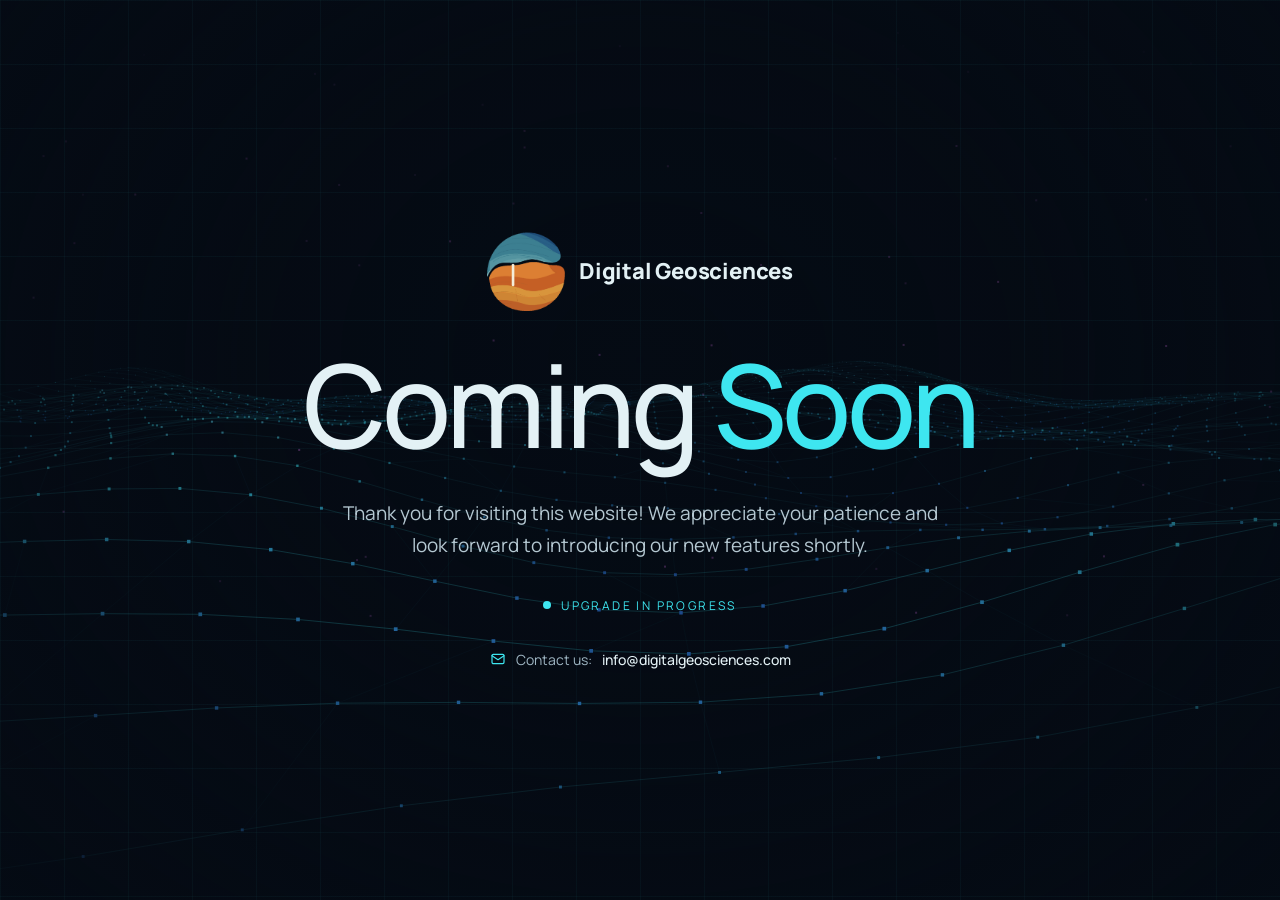
<file: index.html>
<!DOCTYPE html>
<html lang="en">
<head>
  <meta charset="utf-8">
  <meta name="viewport" content="width=device-width, initial-scale=1">
  <title>Digital Geosciences — Coming Soon</title>

  <link rel="preconnect" href="https://fonts.googleapis.com">
  <link rel="preconnect" href="https://fonts.gstatic.com" crossorigin>
  <link href="https://fonts.googleapis.com/css2?family=Manrope:wght@400;500;600&display=swap" rel="stylesheet">

  <style>
    :root {
      --bg: #050b14;
      --text: #e3f1f5;
      --text-muted: #b5c8d2;
      --text-subtle: #9fb6c3;
      --accent: #3ee6f0;
      --accent-hover: #e879f9;
    }

    * { box-sizing: border-box; }

    html, body {
      margin: 0;
      background: var(--bg);
      color: var(--text);
      font-family: 'Manrope', sans-serif;
      -webkit-font-smoothing: antialiased;
    }

    a { color: var(--accent); text-decoration: none; }
    a:hover { color: var(--accent-hover); }
    ::selection { background: var(--accent); color: var(--bg); }

    /* ---------- Background layers ---------- */
    .page {
      position: relative;
      min-height: 100vh;
      min-height: 100dvh;
      overflow: hidden;
    }

    .layer {
      position: fixed;
      inset: 0;
      z-index: 1;
      pointer-events: none;
    }

    #bg-canvas {
      position: fixed;
      inset: 0;
      width: 100%;
      height: 100%;
      z-index: 0;
      display: block;
    }

    .layer--vignette {
      background: radial-gradient(
        ellipse at 50% 40%,
        rgba(5, 11, 20, .55) 0%,
        rgba(5, 11, 20, .35) 45%,
        rgba(5, 11, 20, .9) 100%
      );
    }

    .layer--grid {
      background-image:
        linear-gradient(rgba(62, 230, 240, .035) 1px, transparent 1px),
        linear-gradient(90deg, rgba(62, 230, 240, .035) 1px, transparent 1px);
      background-size: 64px 64px;
    }

    /* ---------- Content ---------- */
    .content {
      position: relative;
      z-index: 2;
      min-height: 100vh;
      min-height: 100dvh;
      display: flex;
      flex-direction: column;
      align-items: center;
      justify-content: center;
      gap: clamp(24px, 4vw, 36px);
      padding: clamp(32px, 6vw, 72px) clamp(20px, 5vw, 56px);
      text-align: center;
      animation: rise .8s ease both;
    }

    .brand {
      display: flex;
      align-items: center;
      gap: 14px;
    }

    /* Logo: no glow / lighting, no cropping. The full GIF is shown as-is. */
    .brand__logo-wrap {
      flex-shrink: 0;
    }

    .brand__logo {
      display: block;
      height: clamp(64px, 8vw, 80px);
      width: auto;
    }

    .brand__name {
      font-weight: 900;
      font-size: clamp(18px, 2.2vw, 22px);
      letter-spacing: -.01em;
    }

    .title {
      margin: 0;
      font-weight: 500;
      font-size: clamp(48px, 9vw, 120px);
      line-height: 1;
      letter-spacing: -.04em;
    }

    .title span { color: var(--accent); }

    .description {
      margin: 0;
      max-width: 620px;
      font-size: clamp(16px, 1.6vw, 19px);
      line-height: 1.65;
      color: var(--text-muted);
      text-wrap: pretty;
    }

    .status {
      display: flex;
      align-items: center;
      gap: 10px;
      font-size: 12px;
      letter-spacing: .2em;
      color: var(--accent);
    }

    .status__dot {
      width: 8px;
      height: 8px;
      border-radius: 50%;
      background: var(--accent);
      animation: blink 1.6s infinite;
    }

    .contact {
      display: flex;
      align-items: center;
      justify-content: center;
      flex-wrap: wrap;
      gap: 10px;
      font-size: 14px;
      color: var(--text-subtle);
    }

    .contact svg { display: block; }

    .contact a {
      color: var(--text);
      font-weight: 500;
    }

    .contact a:hover { color: var(--accent); }

    /* ---------- Animations ---------- */
    @keyframes blink {
      0%, 100% { opacity: 1; }
      50%      { opacity: .2; }
    }

    @keyframes rise {
      from { opacity: 0; transform: translateY(14px); }
      to   { opacity: 1; transform: none; }
    }

    @media (prefers-reduced-motion: reduce) {
      .content, .status__dot { animation: none; }
    }
  </style>
</head>

<body>
  <div class="page">
    <canvas id="bg-canvas" aria-hidden="true"></canvas>
    <div class="layer layer--vignette"></div>
    <div class="layer layer--grid"></div>

    <main class="content">
      <div class="brand">
        <div class="brand__logo-wrap">
          <!-- Save the attached GIF as images/logo.gif next to this file -->
          <img class="brand__logo" src="images/logo.gif" alt="Digital Geosciences">
        </div>
        <div class="brand__name">Digital Geosciences</div>
      </div>

      <h1 class="title">Coming <span>Soon</span></h1>

      <p class="description">
        Thank you for visiting this website! We appreciate your patience and look forward to introducing our
        new features shortly.
      </p>

      <div class="status">
        <span class="status__dot"></span>
        UPGRADE IN PROGRESS
      </div>

      <div class="contact">
        <svg width="16" height="16" viewBox="0 0 24 24" fill="none" stroke="#3ee6f0"
             stroke-width="1.8" stroke-linecap="round" stroke-linejoin="round" aria-hidden="true">
          <rect x="3" y="5" width="18" height="14" rx="2"></rect>
          <path d="M3 7l9 6 9-6"></path>
        </svg>
        <span>Contact us:</span>
        <a href="mailto:info@digitalgeosciences.com">info@digitalgeosciences.com</a>
      </div>
    </main>
  </div>

  <script>
    (() => {
      // ---------- Settings ----------
      const PALETTE = 'Aurora';   // 'Aurora' | 'Canyon' | 'Terrain'
      const SPEED = 1;            // 0 – 3
      const DENSITY = 1;          // 0.5 – 1.8

      const PALETTES = {
        Aurora:  { low: [40, 70, 210], mid: [62, 230, 240],  high: [232, 121, 249] },
        Canyon:  { low: [40, 70, 90],  mid: [120, 190, 200], high: [230, 245, 250] },
        Terrain: { low: [30, 90, 200], mid: [60, 220, 140],  high: [250, 80, 110] },
      };

      // ---------- Setup ----------
      const canvas = document.getElementById('bg-canvas');
      const ctx = canvas.getContext('2d');
      const palette = PALETTES[PALETTE] || PALETTES.Aurora;

      let width = 0;
      let height = 0;

      function resize() {
        const dpr = Math.min(2, window.devicePixelRatio || 1);
        width = window.innerWidth;
        height = window.innerHeight;
        canvas.width = width * dpr;
        canvas.height = height * dpr;
        ctx.setTransform(dpr, 0, 0, dpr, 0, 0);
      }
      resize();
      window.addEventListener('resize', resize);

      // Mouse parallax (smoothed toward target each frame)
      let mouseX = 0, mouseY = 0;
      let targetX = 0, targetY = 0;
      window.addEventListener('mousemove', (e) => {
        targetX = e.clientX / width - 0.5;
        targetY = e.clientY / height - 0.5;
      });

      // Floating particles
      const particles = Array.from({ length: 70 }, () => ({
        x: Math.random(),
        y: Math.random(),
        speed: 0.00004 + Math.random() * 0.00012,
        phase: Math.random() * 6,
      }));

      // ---------- Helpers ----------
      // Deterministic pseudo-random value in [0, 1) for a grid cell
      const hash = (a, b) => {
        const s = Math.sin(a * 127.1 + b * 311.7) * 43758.5453;
        return s - Math.floor(s);
      };

      // Terrain height at (x, z) and time t
      const terrainHeight = (x, z, t) =>
        0.45 * Math.sin(x * 0.5 + t * 0.3) * Math.cos(z * 0.6 - t * 0.25) +
        0.25 * Math.sin(x * 1.1 - z * 0.8 + t * 0.5) +
        0.10 * Math.sin(x * 2.3 + z * 1.7) +
        1.10 * Math.exp(-((x - 2.4) ** 2 + (z - 5.5) ** 2) / 1.6) -
        0.50 * Math.exp(-((x - 2.4) ** 2 + (z - 5.5) ** 2) / 0.25);

      const lerpColor = (a, b, k) => [
        a[0] + (b[0] - a[0]) * k,
        a[1] + (b[1] - a[1]) * k,
        a[2] + (b[2] - a[2]) * k,
      ];

      // ---------- Render loop ----------
      const Z_NEAR = 1.2;
      const Z_FAR = 11;
      const CAMERA_HEIGHT = 1.3;

      let time = 0;
      let lastFrame = performance.now();

      function buildGrid(cols, rows, focal, horizon, scanZ) {
        const grid = [];
        for (let r = 0; r < rows; r++) {
          const z = Z_FAR - Math.pow(r / (rows - 1), 1.2) * (Z_FAR - Z_NEAR);
          const row = [];

          for (let c = 0; c < cols; c++) {
            const x = (c / (cols - 1) - 0.5) * 16 + mouseX * 1.5;
            const y = terrainHeight(x, z + time * 0.4, time);

            // Perspective projection
            const sx = width / 2 + (x - mouseX * 1.5 * 0.2) / z * focal;
            const sy = horizon + (CAMERA_HEIGHT - y) / z * focal * 0.55;

            // Color by height
            const h = Math.max(0, Math.min(1, (y + 0.6) / 1.9));
            const color = h < 0.5
              ? lerpColor(palette.low, palette.mid, h * 2)
              : lerpColor(palette.mid, palette.high, (h - 0.5) * 2);

            const fade = Math.pow(1 - (z - Z_NEAR) / (Z_FAR - Z_NEAR), 0.8);
            const scanBoost = Math.exp(-((z - scanZ) ** 2) * 1.5);

            row.push({ sx, sy, color, fade, scanBoost });
          }
          grid.push(row);
        }
        return grid;
      }

      function drawRows(grid, cols, rows) {
        ctx.lineWidth = 0.6;
        for (let r = 0; r < rows; r++) {
          const row = grid[r];
          ctx.beginPath();
          row.forEach((p, c) => (c ? ctx.lineTo(p.sx, p.sy) : ctx.moveTo(p.sx, p.sy)));

          const { fade, scanBoost } = row[0];
          const alpha = 0.05 + fade * 0.12 + scanBoost * 0.35;
          ctx.strokeStyle = `rgba(${palette.mid.join(',')},${alpha})`;
          ctx.stroke();
        }
      }

      function drawConnectors(grid, cols, rows) {
        ctx.beginPath();
        for (let r = 0; r < rows - 1; r++) {
          for (let c = 0; c < cols - 1; c++) {
            const n = hash(r, c);
            let a, b;

            if (n < 0.14) {            // diagonal ↘
              a = grid[r][c];
              b = grid[r + 1][c + 1];
            } else if (n > 0.9) {      // diagonal ↙
              a = grid[r][c + 1];
              b = grid[r + 1][c];
            } else if (c % 3 === 0) {  // vertical
              a = grid[r][c];
              b = grid[r + 1][c];
            } else {
              continue;
            }
            ctx.moveTo(a.sx, a.sy);
            ctx.lineTo(b.sx, b.sy);
          }
        }
        ctx.strokeStyle = `rgba(${palette.mid.join(',')},0.07)`;
        ctx.stroke();
      }

      function drawPoints(grid, cols, rows) {
        for (let r = 0; r < rows; r++) {
          for (let c = 0; c < cols; c++) {
            const { sx, sy, color, fade, scanBoost } = grid[r][c];
            const alpha = Math.min(1, 0.15 + fade * 0.6 + scanBoost * 0.4);
            const size = 0.8 + fade * 1.6 + scanBoost * 1.4;
            ctx.fillStyle = `rgba(${color[0] | 0},${color[1] | 0},${color[2] | 0},${alpha})`;
            ctx.fillRect(sx - size / 2, sy - size / 2, size, size);
          }
        }
      }

      function drawParticles(dt) {
        for (const p of particles) {
          p.y -= p.speed * dt * SPEED;
          if (p.y < 0) {
            p.y = 1;
            p.x = Math.random();
          }
          const twinkle = 0.25 + 0.5 * Math.abs(Math.sin(time * 2 + p.phase));
          const edgeFade = p.y < 0.6 ? p.y / 0.6 : 1;
          ctx.fillStyle = `rgba(${palette.high.join(',')},${twinkle * edgeFade * 0.6})`;
          ctx.fillRect(p.x * width, p.y * height * 0.7, 2, 2);
        }
      }

      function frame(now) {
        const dt = Math.min(50, now - lastFrame);
        lastFrame = now;
        time += dt * 0.001 * SPEED;

        mouseX += (targetX - mouseX) * 0.04;
        mouseY += (targetY - mouseY) * 0.04;

        const cols = Math.max(20, Math.round(60 * DENSITY));
        const rows = Math.max(12, Math.round(32 * DENSITY));
        const focal = Math.max(width, height * 1.4) * 0.55;
        const horizon = height * 0.38 + mouseY * 24;
        const scanZ = Z_NEAR + ((time * 0.12) % 1) * (Z_FAR - Z_NEAR);

        ctx.clearRect(0, 0, width, height);

        const grid = buildGrid(cols, rows, focal, horizon, scanZ);
        drawRows(grid, cols, rows);
        drawConnectors(grid, cols, rows);
        drawPoints(grid, cols, rows);
        drawParticles(dt);

        requestAnimationFrame(frame);
      }

      requestAnimationFrame(frame);
    })();
  </script>
</body>
</html>
</file>
